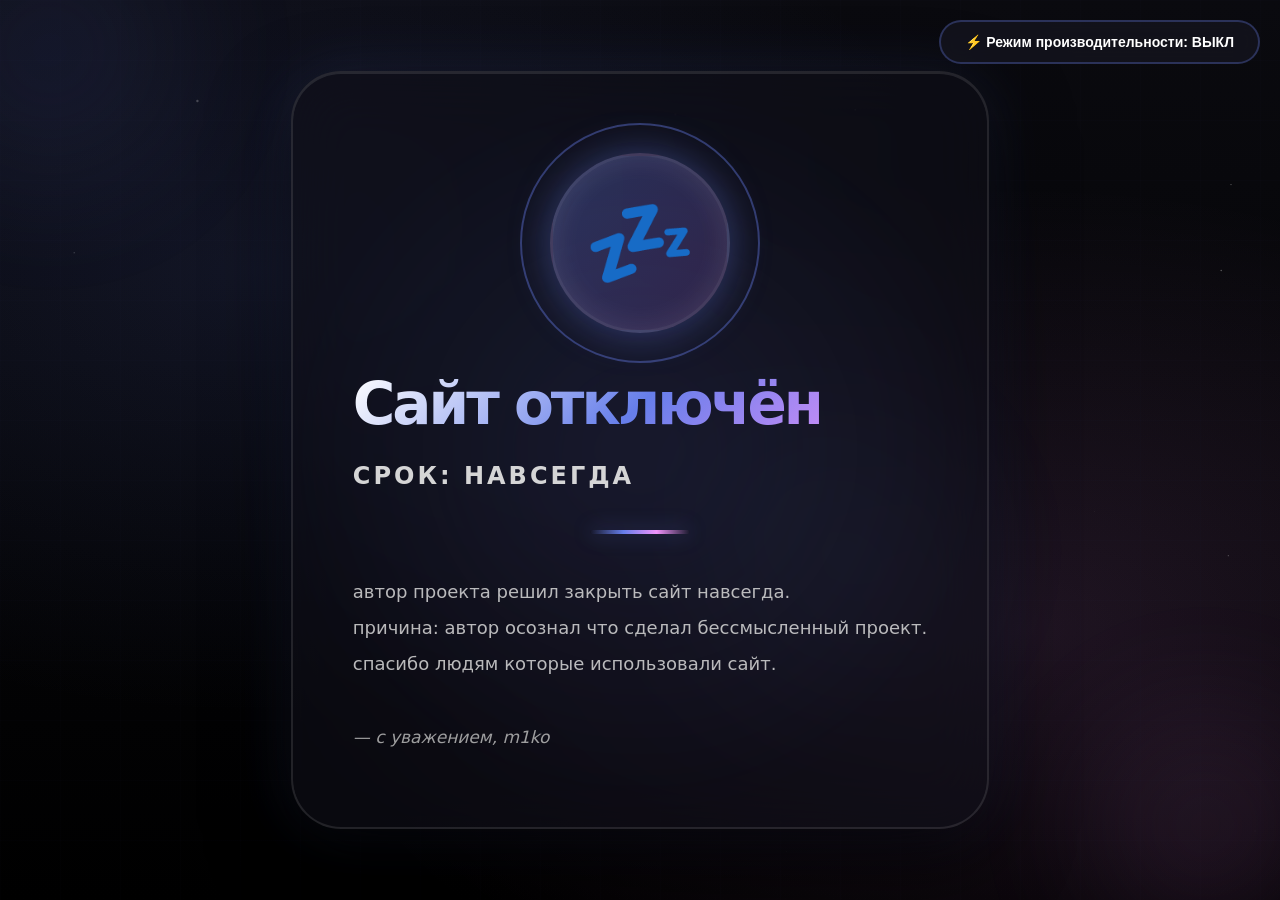
<file: index.html>
<!DOCTYPE html>
<html lang="ru">
<head>
  <meta charset="UTF-8">
  <meta name="viewport" content="width=device-width, initial-scale=1.0">
  <title>Сайт более чем не доступен — Финал</title>
  <style>
    * {
      margin: 0;
      padding: 0;
      box-sizing: border-box;
    }

    body {
      font-family: -apple-system, BlinkMacSystemFont, 'Segoe UI', system-ui, sans-serif;
      min-height: 100vh;
      display: flex;
      align-items: center;
      justify-content: center;
      background: #000000;
      color: white;
      overflow: hidden;
      position: relative;
    }

    /* Простой градиентный фон */
    .background {
      position: fixed;
      width: 100%;
      height: 100%;
      z-index: 0;
      background: 
        radial-gradient(ellipse at 20% 30%, rgba(102, 126, 234, 0.12) 0%, transparent 50%),
        radial-gradient(ellipse at 80% 70%, rgba(240, 147, 251, 0.12) 0%, transparent 50%),
        linear-gradient(180deg, #0a0a0f 0%, #000000 100%);
    }

    /* Легкие орбы без blur (только 3 вместо 5) */
    .orb {
      position: fixed;
      border-radius: 50%;
      opacity: 0.2;
      pointer-events: none;
      will-change: transform;
    }

    .orb-1 {
      width: 400px;
      height: 400px;
      background: radial-gradient(circle, rgba(102, 126, 234, 0.6), transparent 70%);
      top: -150px;
      left: -150px;
      filter: blur(60px);
      animation: float1 20s ease-in-out infinite;
    }

    .orb-2 {
      width: 350px;
      height: 350px;
      background: radial-gradient(circle, rgba(240, 147, 251, 0.6), transparent 70%);
      bottom: -100px;
      right: -100px;
      filter: blur(60px);
      animation: float2 25s ease-in-out infinite;
    }

    .orb-3 {
      width: 380px;
      height: 380px;
      background: radial-gradient(circle, rgba(79, 172, 254, 0.6), transparent 70%);
      top: 40%;
      left: 50%;
      filter: blur(60px);
      animation: float3 22s ease-in-out infinite;
    }

    @keyframes float1 {
      0%, 100% { transform: translate(0, 0); }
      50% { transform: translate(80px, -80px); }
    }

    @keyframes float2 {
      0%, 100% { transform: translate(0, 0); }
      50% { transform: translate(-70px, 70px); }
    }

    @keyframes float3 {
      0%, 100% { transform: translate(-50%, 0); }
      50% { transform: translate(-50%, -60px); }
    }

    /* Простая сетка */
    .grid {
      position: fixed;
      width: 100%;
      height: 100%;
      background-image: 
        linear-gradient(rgba(102, 126, 234, 0.03) 1px, transparent 1px),
        linear-gradient(90deg, rgba(102, 126, 234, 0.03) 1px, transparent 1px);
      background-size: 60px 60px;
      z-index: 0;
      opacity: 0.4;
    }

    /* Canvas для частиц */
    #particleCanvas {
      position: fixed;
      top: 0;
      left: 0;
      width: 100%;
      height: 100%;
      z-index: 1;
      pointer-events: none;
    }

    /* Оптимизированный контейнер */
    .container {
      position: relative;
      z-index: 10;
      max-width: 750px;
      padding: 80px 60px;
      background: rgba(15, 15, 25, 0.6);
      backdrop-filter: blur(30px);
      border-radius: 50px;
      border: 2px solid rgba(255, 255, 255, 0.1);
      box-shadow: 
        0 30px 80px rgba(0, 0, 0, 0.7),
        0 0 60px rgba(102, 126, 234, 0.15),
        inset 0 1px 0 rgba(255, 255, 255, 0.1);
      animation: slideIn 1s ease-out;
      transition: transform 0.2s ease;
    }

    @keyframes slideIn {
      from {
        opacity: 0;
        transform: translateY(50px);
      }
      to {
        opacity: 1;
        transform: translateY(0);
      }
    }

    /* Простой glow */
    .container::before {
      content: '';
      position: absolute;
      inset: -15px;
      background: radial-gradient(circle, rgba(102, 126, 234, 0.2), transparent 70%);
      border-radius: 60px;
      filter: blur(30px);
      opacity: 0.5;
      z-index: -1;
      animation: pulse 4s ease-in-out infinite;
    }

    @keyframes pulse {
      0%, 100% { opacity: 0.3; }
      50% { opacity: 0.6; }
    }

    /* Иконка */
    .icon-wrapper {
      position: relative;
      width: 180px;
      height: 180px;
      margin: 0 auto 40px;
    }

    .icon {
      width: 100%;
      height: 100%;
      background: linear-gradient(135deg, 
        rgba(102, 126, 234, 0.3), 
        rgba(118, 75, 162, 0.3)
      );
      border-radius: 50%;
      display: flex;
      align-items: center;
      justify-content: center;
      font-size: 90px;
      box-shadow: 
        0 0 40px rgba(102, 126, 234, 0.4),
        inset 0 0 30px rgba(255, 255, 255, 0.1);
      border: 3px solid rgba(255, 255, 255, 0.1);
      animation: iconFloat 3s ease-in-out infinite;
    }

    @keyframes iconFloat {
      0%, 100% { transform: translateY(0); }
      50% { transform: translateY(-10px); }
    }

    /* Один ripple эффект */
    .ripple {
      position: absolute;
      inset: -30px;
      border: 2px solid rgba(102, 126, 234, 0.4);
      border-radius: 50%;
      animation: ripple 3s ease-out infinite;
    }

    @keyframes ripple {
      0% {
        transform: scale(0.9);
        opacity: 0;
      }
      50% {
        opacity: 0.6;
      }
      100% {
        transform: scale(1.4);
        opacity: 0;
      }
    }

    /* Типографика */
    h1 {
      font-size: 58px;
      font-weight: 900;
      margin-bottom: 25px;
      letter-spacing: -3px;
      line-height: 1.1;
      background: linear-gradient(135deg, #ffffff 0%, #667eea 50%, #f093fb 100%);
      -webkit-background-clip: text;
      -webkit-text-fill-color: transparent;
      background-clip: text;
      animation: titleGlow 3s ease-in-out infinite;
    }

    @keyframes titleGlow {
      0%, 100% { opacity: 1; }
      50% { opacity: 0.9; }
    }

    .subtitle {
      font-size: 24px;
      font-weight: 700;
      margin-bottom: 25px;
      color: #e0e0e0;
      text-transform: uppercase;
      letter-spacing: 3px;
      opacity: 0.95;
    }

    .message {
      font-size: 18px;
      line-height: 2;
      opacity: 0.85;
      margin-bottom: 45px;
      color: #d8d8d8;
      animation: fadeIn 1s ease-out 0.3s both;
    }

    @keyframes fadeIn {
      from {
        opacity: 0;
        transform: translateY(20px);
      }
      to {
        opacity: 0.85;
        transform: translateY(0);
      }
    }

    /* Делитель */
    .divider {
      width: 100px;
      height: 4px;
      background: linear-gradient(90deg, 
        transparent, 
        #667eea, 
        #f093fb, 
        transparent
      );
      margin: 40px auto;
      border-radius: 2px;
      box-shadow: 0 0 20px rgba(102, 126, 234, 0.4);
      animation: glow 3s ease-in-out infinite;
    }

    @keyframes glow {
      0%, 100% { opacity: 0.6; }
      50% { opacity: 1; }
    }

    .footer {
      font-size: 17px;
      opacity: 0.7;
      font-style: italic;
      color: #b8b8b8;
      animation: fadeIn 1s ease-out 0.5s both;
    }

    /* Кнопка переключения производительности */
    .perf-toggle {
      position: fixed;
      top: 20px;
      right: 20px;
      z-index: 100;
      padding: 12px 24px;
      background: rgba(20, 20, 30, 0.8);
      backdrop-filter: blur(10px);
      border: 2px solid rgba(102, 126, 234, 0.3);
      border-radius: 25px;
      color: white;
      cursor: pointer;
      font-size: 14px;
      transition: all 0.3s ease;
      font-weight: 600;
    }

    .perf-toggle:hover {
      background: rgba(102, 126, 234, 0.2);
      border-color: rgba(102, 126, 234, 0.6);
      transform: translateY(-2px);
    }

    /* Режим высокой производительности */
    .perf-mode .orb {
      display: none;
    }

    .perf-mode .grid {
      display: none;
    }

    .perf-mode .container::before {
      display: none;
    }

    .perf-mode .ripple {
      display: none;
    }

    /* Мобильная адаптация */
    @media (max-width: 768px) {
      .container {
        margin: 20px;
        padding: 60px 40px;
        border-radius: 40px;
      }

      h1 {
        font-size: 44px;
        letter-spacing: -2px;
      }

      .subtitle {
        font-size: 20px;
        letter-spacing: 2px;
      }

      .icon-wrapper {
        width: 140px;
        height: 140px;
      }

      .icon {
        font-size: 70px;
      }

      .message {
        font-size: 17px;
      }

      .perf-toggle {
        top: 10px;
        right: 10px;
        padding: 10px 20px;
        font-size: 13px;
      }

      /* На мобильных устройствах по умолчанию меньше эффектов */
      .orb {
        opacity: 0.15;
      }
    }

    /* Автоопределение слабых устройств */
    @media (prefers-reduced-motion: reduce) {
      * {
        animation-duration: 0.01ms !important;
        animation-iteration-count: 1 !important;
      }
    }
  </style>
</head>
<body>
  <button class="perf-toggle" onclick="togglePerformance()">
    <span id="perfText">⚡ Режим производительности: ВЫКЛ</span>
  </button>

  <div class="background"></div>
  <div class="grid"></div>

  <div class="orb orb-1"></div>
  <div class="orb orb-2"></div>
  <div class="orb orb-3"></div>

  <canvas id="particleCanvas"></canvas>

  <div class="container">
    <div class="icon-wrapper">
      <div class="icon">💤</div>
      <div class="ripple"></div>
    </div>

    <h1>Сайт отключён</h1>
    <p class="subtitle">Срок: Навсегда</p>
    
    <div class="divider"></div>
    
    <p class="message">
      автор проекта решил закрыть сайт навсегда.<br>
      причина: автор осознал что сделал бессмысленный проект.<br>
      спасибо людям которые использовали сайт.
    </p>
    
    <p class="footer">
      — с уважением, m1ko
    </p>
  </div>

  <script>
    // Определение производительности устройства
    const isMobile = /Android|webOS|iPhone|iPad|iPod|BlackBerry|IEMobile|Opera Mini/i.test(navigator.userAgent);
    const isLowEnd = navigator.hardwareConcurrency && navigator.hardwareConcurrency <= 4;
    
    // Настройки частиц в зависимости от устройства
    let particleCount = 20; // По умолчанию мало частиц
    let starCount = 30;
    
    if (isMobile || isLowEnd) {
      particleCount = 10;
      starCount = 20;
    }

    const canvas = document.getElementById('particleCanvas');
    const ctx = canvas.getContext('2d', { alpha: true });
    
    let particles = [];
    let stars = [];
    let animationId;
    let perfMode = false;

    function resizeCanvas() {
      canvas.width = window.innerWidth;
      canvas.height = window.innerHeight;
    }
    resizeCanvas();
    window.addEventListener('resize', resizeCanvas);

    // Легкие частицы
    class Particle {
      constructor() {
        this.reset();
      }

      reset() {
        this.x = Math.random() * canvas.width;
        this.y = canvas.height + 50;
        this.size = Math.random() * 3 + 1;
        this.speedY = -Math.random() * 0.8 - 0.3;
        this.speedX = Math.random() * 0.3 - 0.15;
        this.opacity = Math.random() * 0.4 + 0.2;
      }

      update() {
        this.y += this.speedY;
        this.x += this.speedX;

        if (this.y < -20) {
          this.reset();
        }
      }

      draw() {
        ctx.fillStyle = `rgba(102, 126, 234, ${this.opacity})`;
        ctx.beginPath();
        ctx.arc(this.x, this.y, this.size, 0, Math.PI * 2);
        ctx.fill();
      }
    }

    // Звёзды
    class Star {
      constructor() {
        this.x = Math.random() * canvas.width;
        this.y = Math.random() * canvas.height;
        this.size = Math.random() * 1.5;
        this.opacity = Math.random() * 0.5 + 0.2;
        this.speed = Math.random() * 0.02 + 0.01;
        this.growing = Math.random() > 0.5;
      }

      update() {
        if (this.growing) {
          this.opacity += this.speed;
          if (this.opacity >= 0.8) this.growing = false;
        } else {
          this.opacity -= this.speed;
          if (this.opacity <= 0.2) this.growing = true;
        }
      }

      draw() {
        ctx.fillStyle = `rgba(255, 255, 255, ${this.opacity})`;
        ctx.beginPath();
        ctx.arc(this.x, this.y, this.size, 0, Math.PI * 2);
        ctx.fill();
      }
    }

    // Инициализация
    function init() {
      particles = [];
      stars = [];
      
      for (let i = 0; i < particleCount; i++) {
        particles.push(new Particle());
      }

      for (let i = 0; i < starCount; i++) {
        stars.push(new Star());
      }
    }

    init();

    // Оптимизированная анимация
    let lastTime = 0;
    const fps = 60;
    const interval = 1000 / fps;

    function animate(currentTime) {
      animationId = requestAnimationFrame(animate);

      const deltaTime = currentTime - lastTime;
      if (deltaTime < interval) return;
      lastTime = currentTime - (deltaTime % interval);

      if (perfMode) return; // Не рисуем в режиме производительности

      ctx.clearRect(0, 0, canvas.width, canvas.height);

      stars.forEach(star => {
        star.update();
        star.draw();
      });

      particles.forEach(particle => {
        particle.update();
        particle.draw();
      });
    }

    animate(0);

    // 3D эффект контейнера (легкий)
    const container = document.querySelector('.container');
    let ticking = false;

    function update3D(x, y) {
      const rect = container.getBoundingClientRect();
      const centerX = rect.width / 2;
      const centerY = rect.height / 2;
      
      const mouseX = x - rect.left;
      const mouseY = y - rect.top;
      
      const rotateX = ((mouseY - centerY) / centerY) * 5;
      const rotateY = ((centerX - mouseX) / centerX) * 5;
      
      container.style.transform = `
        perspective(1000px) 
        rotateX(${rotateX}deg) 
        rotateY(${rotateY}deg)
      `;
    }

    container.addEventListener('mousemove', (e) => {
      if (!ticking && !perfMode) {
        window.requestAnimationFrame(() => {
          update3D(e.clientX, e.clientY);
          ticking = false;
        });
        ticking = true;
      }
    });

    container.addEventListener('mouseleave', () => {
      container.style.transform = 'perspective(1000px) rotateX(0) rotateY(0)';
    });

    // Переключение режима производительности
    function togglePerformance() {
      perfMode = !perfMode;
      document.body.classList.toggle('perf-mode');
      
      const text = document.getElementById('perfText');
      if (perfMode) {
        text.textContent = '⚡ Режим производительности: ВКЛ';
        // Очищаем canvas
        ctx.clearRect(0, 0, canvas.width, canvas.height);
      } else {
        text.textContent = '⚡ Режим производительности: ВЫКЛ';
      }
    }

    // Пауза при неактивной вкладке
    document.addEventListener('visibilitychange', () => {
      if (document.hidden) {
        cancelAnimationFrame(animationId);
      } else {
        animate(0);
      }
    });

    // Автоматическое включение режима производительности на слабых устройствах
    if (isMobile || isLowEnd) {
      console.log('Слабое устройство обнаружено, оптимизация включена');
    }
  </script>
</body>
</html>
</file>
